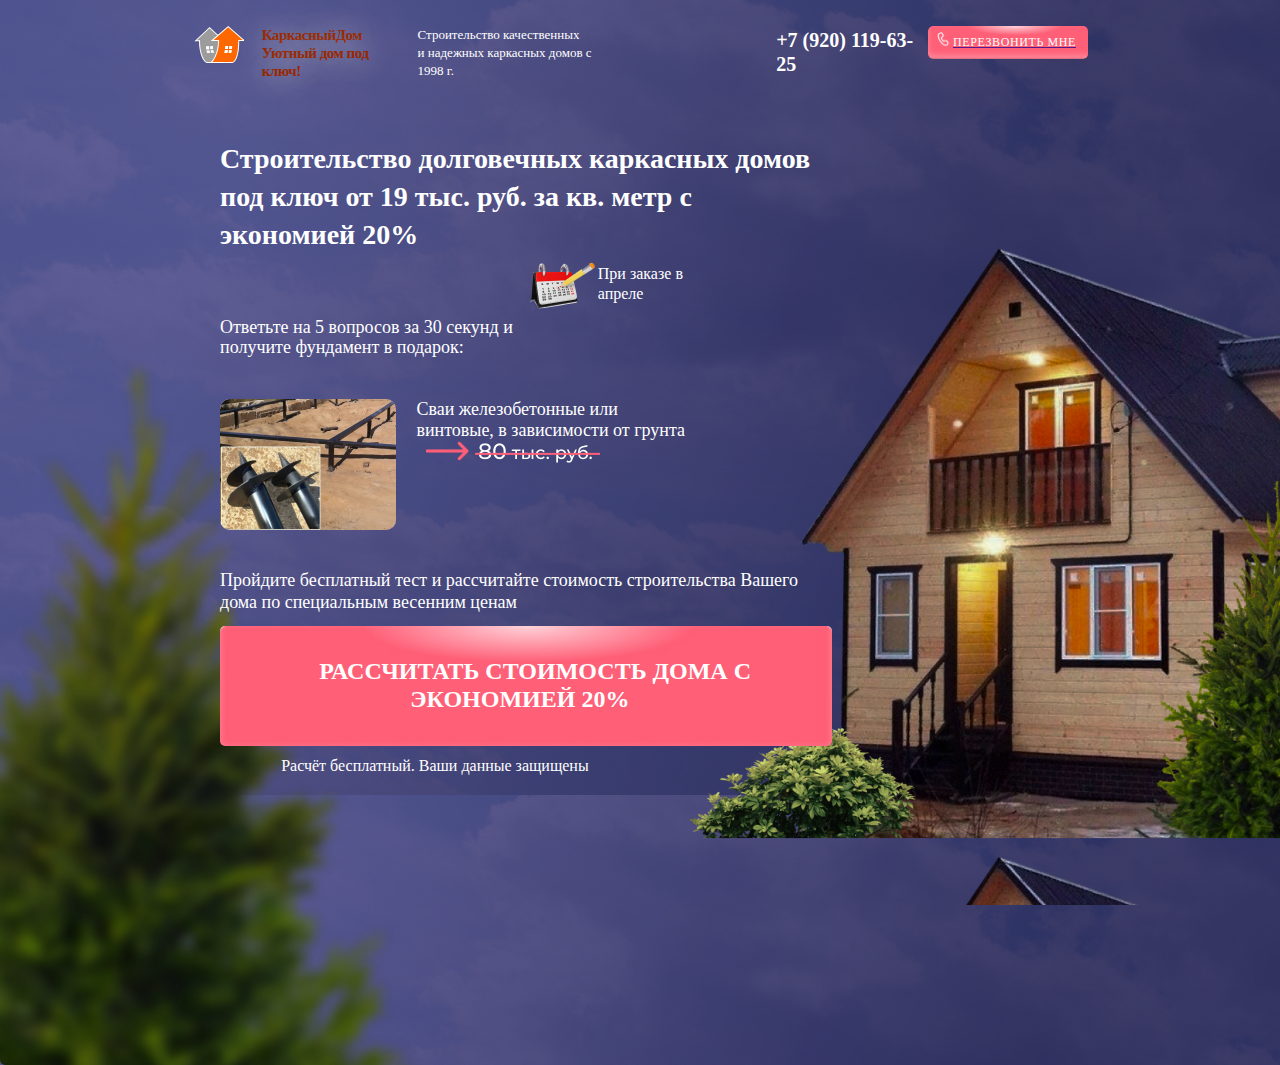
<file: index.html>
<!DOCTYPE html>
<html lang="en">
<head>
    <meta charset="UTF-8">
    <meta http-equiv="X-UA-Compatible" content="IE=edge">
    <meta name="viewport" content="width=device-width, initial-scale=1.0">
    <link rel="stylesheet" href="css/normalize.css">
    <link href="css/style.css" rel="stylesheet" />
    <title>Каркасные дома</title>
    <link rel="icon" type="image/x-icon" href="img/Логотип (1).svg">
    <meta name="viewport" content="width=device-width">
</head>
<header>
    <div class="logo"></div>
    <div class="name">КаркасныйДом <br> Уютный дом под ключ!</div>
    <div class="tagline">Строительство качественных <br> и надежных каркасных домов с 1998 г.</div>
    <div class="phone">+7 (920) 119-63-25</div>
    <a class="button1" href="" id="modal">
        <div class="button1_icon"></div>
        <div class="button1_text">перезвонить мне</div>
    </a>
</header>
<body>

    <button class="screen hide" id="bcscr"></button>
    <div class="container">
        <div class="subcontainer">
            <h1 class="main">Строительство долговечных каркасных домов под ключ от 19 тыс. руб. за кв. метр с экономией 20%</h1>
            <div class="pic1"></div>
            <div class="pic1_text">При заказе в апреле</div>
            <div class="quiz_text">Ответьте на 5 вопросов за 30 секунд и получите  фундамент в подарок:</div>
            <div class="pic_vector"></div>
            <div class="pic2"></div>
            <div class="pic2_text">Сваи железобетонные или винтовые, в зависимости от грунта</div>
            <div class="pointer"></div>
            <div class="special_price"></div>
            <div class="quiz_text2">Пройдите бесплатный тест и рассчитайте стоимость строительства Вашего дома по специальным весенним ценам</div>
            <button class="button2" id="btn2">
                <span class="button2_text">рассчитать стоимость дома с экономией 20%</span> 
            </button>
            <div class="underbutton">Расчёт бесплатный. Ваши данные защищены</div>
        </div>
        <div class="home"></div>
        <div class="tree3"></div>
        <div class="bush"></div>
        <div class="pictures">

        </div>
        

    </div>
    <div class="question hide" id="question-1">
        <div class="q_number"></div>
        <div class="q_quest">1. Какой Вам нужен дом?</div>
        <div class="q_status"></div>
        <div class="q_name">Алексей</div>
        <div class="q_subname">главный менеджер</div>
        <div class="q_text">Здравствуйте, меня зовут Алексей, и я помогу Вам подобрать дом.</div>
        <div class="q_home"></div>
        <div class="q_quest"></div>
        <div class="q_variants">
            <button class="q_var pressed" id="q1v1">
                <div class="q1-1_img"></div>
                <div class="q1_text">Для постоянного проживания весь год</div>
            </button>
            <button class="q_var pressed" id="q1v2">
                <div class="q1-2_img"></div>
                <div class="q1_text">Дачный/загородный дом на весну-осень</div>
            </button>
            <button class="q_var pressed" id="q1v3">
                <div class="q1-3_img"></div>
                <div class="q1_text">Гостевой дом</div>
            </button>
            <button class="q_var pressed" id="q1v4">
                <div class="q1-4_img"></div>
                <div class="q1_text">Пока не определились</div>
            </button>
        </div>
        <button class="q_back" id="back_to0"></button>
        <button class="q_next" id="next_to2"></button>
    </div>  
    
    <div class="question hide" id="question-2">
        <div class="q2_number"></div>
        <div class="q_quest">2. Как скоро Вам нужен дом?</div>
        <div class="q_status"></div>
        <div class="q_name">Алексей</div>
        <div class="q_subname">главный менеджер</div>
        <div class="q_text">Здравствуйте, меня зовут Алексей, и я помогу Вам подобрать дом.</div>
        <div class="q_home"></div>
        <div class="q_quest"></div>
        <div class="q_variants">
            <button class="q2_var" id="q2v1">
                <div class="q2_var_text">В течении недели (дополнительная скидка 10%)</div>
            </button>
            <button class="q2_var" id="q2v2">
                <div class="q2_var_text">В ближайший месяц</div>
            </button>
            <button class="q2_var" id="q2v3">
                <div class="q2_var_text">В течении 3 месяцев</div>
            </button>
            <button class="q2_var" id="q2v4">
                <div class="q2_var_text">Не планирую, нужен только расчёт</div>
            </button>
        </div>
        <button class="q_back" id="back_to1"></button>
        <button class="q_next" id="next_to3"></button>
<!--         <label class="user_phone">
            <input type="text" class="input-phone" id="input-phone" placeholder="ваш номер телефона"/>
        </label> -->
    </div>  

    <div class="question hide" id="question-3">
        <div class="q3_number"></div>
        <div class="q_quest">3. Какое количество этажей необходимо?</div>
        <div class="q_status"></div>
        <div class="q_name">Алексей</div>
        <div class="q_subname">главный менеджер</div>
        <div class="q_text">Здравствуйте, меня зовут Алексей, и я помогу Вам подобрать дом.</div>
        <div class="q_home"></div>
        <div class="q_quest"></div>
        <div class="q_variants">
            <button class="q_var pressed" id="q3v1">
                <div class="q3-1_img"></div>
                <div class="q1_text">1 этаж</div>
            </button>
            <button class="q_var pressed" id="q3v2">
                <div class="q3-2_img"></div>
                <div class="q1_text">2 этажа</div>
            </button>
            <button class="q_var pressed" id="q3v3">
                <div class="q3-3_img"></div>
                <div class="q1_text">1 этаж + мансарда</div>
            </button>
            <button class="q_var pressed" id="q3v4">
                <div class="q3-4_img"></div>
                <div class="q1_text">Не определились</div>
            </button>
        </div>
        <button class="q_back" id="back_to2"></button>
        <button class="q_next" id="next_to4"></button>
<!--         <label class="user_phone">
            <input type="text" class="input-phone" id="input-phone" placeholder="ваш номер телефона"/>
        </label> -->
    </div>  

    <div class="question hide" id="question-4">
        <div class="q4_number"></div>
        <div class="q_quest">4. Какой бюджет Вы примерно рассчитываете?</div>
        <div class="q_status"></div>
        <div class="q_name">Алексей</div>
        <div class="q_subname">главный менеджер</div>
        <div class="q_text">Здравствуйте, меня зовут Алексей, и я помогу Вам подобрать дом.</div>
        <div class="q_home"></div>
        <div class="q_quest"></div>
        <div class="q_variants">
            <button class="q2_var" id="q4v1">
                <div class="q2_var_text">До 600 тыс. руб.</div>
            </button>
            <button class="q2_var" id="q4v2">
                <div class="q2_var_text">До 1,5 млн руб.</div>
            </button>
            <button class="q2_var" id="q4v3">
                <div class="q2_var_text">Более 2 млн руб.</div>
            </button>
            <button class="q2_var" id="q4v4">
                <div class="q2_var_text">Пока не определились</div>
            </button>
        </div>
        <button class="q_back" id="back_to3"></button>
        <button class="q_next" id="next_to5"></button>
<!--         <label class="user_phone">
            <input type="text" class="input-phone" id="input-phone" placeholder="ваш номер телефона"/>
        </label> -->
    </div>  

    <div class="question hide" id="question-5">
        <div class="q5_number"></div>
        <div class="q_quest">5. Какую общую площадь дома рассматриваете?</div>
        <div class="q_status"></div>
        <div class="q_name">Алексей</div>
        <div class="q_subname">главный менеджер</div>
        <div class="q_text">Здравствуйте, меня зовут Алексей, и я помогу Вам подобрать дом.</div>
        <div class="q_home"></div>
        <div class="q_quest"></div>
        <div class="q_variants">
            <button class="q2_var" id="q5v1">
                <div class="q2_var_text">До 50 м2</div>
            </button>
            <button class="q2_var" id="q5v2">
                <div class="q2_var_text">До 250 м2</div>
            </button>
            <button class="q2_var" id="q5v3">
                <div class="q2_var_text">До 350 м2</div>
            </button>
            <button class="q2_var" id="q5v4">
                <div class="q2_var_text">Более 350 м2</div>
            </button>
        </div>
        <button class="q_back" id="back_to4"></button>
        <button class="q_next" id="next_to_numb"></button>
<!--         <label class="user_phone">
            <input type="text" class="input-phone" id="input-phone" placeholder="ваш номер телефона"/>
        </label> -->
    </div>  

    <div class="question hide" id="number_card">
        <div class="thank_u">Спасибо за ответы! <br>Мы свяжемся с Вами сразу после обработки заказа</div>
        <div class="thank_q">Куда Вам будет удобнее отправить?</div>
        <div class="thank_var">
            <button class="thank_v1" id="thank_v1"></button>
            <button class="thank_v2" id="thank_v2"></button>
            <button class="thank_v3" id="thank_v3"></button>
            <button class="thank_v4" id="thank_v4"></button>
        </div>
        <div class="thank_under">
            <div class="thank_img">
                <div class="thank_img_text">
                    <div class="thank_img_text1">сваи железобетонные или винтовые, в зависимости от грунта</div>
                </div>
            </div>
            <div class="thank_cont_container">
                <div class="thank_cont_js" id="thank_js">

                </div>
                <div class="present_img"></div>
                <div class="present_text">Получите расчёт стоимости дома с экономией 20% + фундамент в подарок</div>
            </div>

        </div>

    </div>  

    <div class="question hide" id="video_card">
        <div class="thank_u">Спасибо за Вашу заявку!</div>
        <div class="thank_q">Наш специалист приступил к расчёту стоимости строительства.<br> Если у него возникнут вопросы, он Вам перезвонит. 
        <br> Как только расчёт будет готов, мы отправим его Вам удобным способом.</div>
        </div>

    </div>  








</body>





 <script src="js/script.js"></script>
</html>
</file>
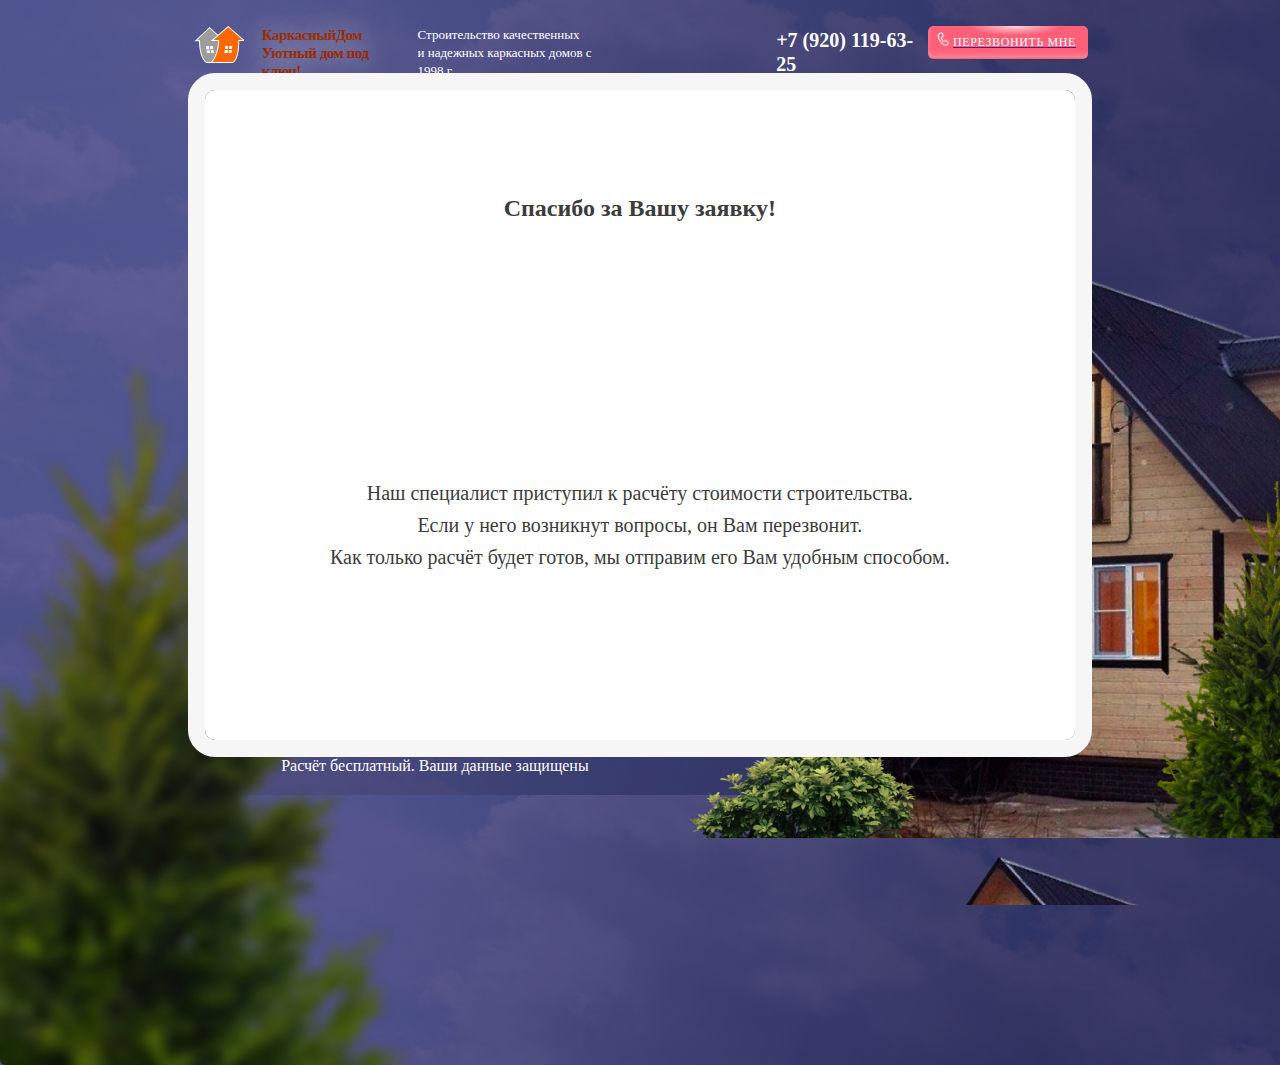
<file: thank_you.html>
<!DOCTYPE html>
<html lang="en">
<head>
    <meta charset="UTF-8">
    <meta http-equiv="X-UA-Compatible" content="IE=edge">
    <meta name="viewport" content="width=device-width, initial-scale=1.0">
    <link rel="stylesheet" href="css/normalize.css">
    <link href="css/style.css" rel="stylesheet" />
    <title>Каркасные дома</title>
    <link rel="icon" type="image/x-icon" href="img/Логотип (1).svg">
    <meta name="viewport" content="width=device-width">
</head>
<header>
    <div class="logo"></div>
    <div class="name">КаркасныйДом <br> Уютный дом под ключ!</div>
    <div class="tagline">Строительство качественных <br> и надежных каркасных домов с 1998 г.</div>
    <div class="phone">+7 (920) 119-63-25</div>
    <a class="button1" href="" id="modal">
        <div class="button1_icon"></div>
        <div class="button1_text">перезвонить мне</div>
    </a>
</header>
<body>

    <button class="screen hide" id="bcscr"></button>
    <div class="container">
        <div class="subcontainer">
            <h1 class="main">Строительство долговечных каркасных домов под ключ от 19 тыс. руб. за кв. метр с экономией 20%</h1>
            <div class="pic1"></div>
            <div class="pic1_text">При заказе в апреле</div>
            <div class="quiz_text">Ответьте на 5 вопросов за 30 секунд и получите  фундамент в подарок:</div>
            <div class="pic_vector"></div>
            <div class="pic2"></div>
            <div class="pic2_text">Сваи железобетонные или винтовые, в зависимости от грунта</div>
            <div class="pointer"></div>
            <div class="special_price"></div>
            <div class="quiz_text2">Пройдите бесплатный тест и рассчитайте стоимость строительства Вашего дома по специальным весенним ценам</div>
            <button class="button2" id="btn2">
                <span class="button2_text">рассчитать стоимость дома с экономией 20%</span> 
            </button>
            <div class="underbutton">Расчёт бесплатный. Ваши данные защищены</div>
        </div>
        <div class="home"></div>
        <div class="tree3"></div>
        <div class="bush"></div>
        <div class="pictures">

        </div>
        

    </div>
    <div class="question hide" id="question-1">
        <div class="q_number"></div>
        <div class="q_quest">1. Какой Вам нужен дом?</div>
        <div class="q_status"></div>
        <div class="q_name">Алексей</div>
        <div class="q_subname">главный менеджер</div>
        <div class="q_text">Здравствуйте, меня зовут Алексей, и я помогу Вам подобрать дом.</div>
        <div class="q_home"></div>
        <div class="q_quest"></div>
        <div class="q_variants">
            <button class="q_var" id="q1v1">
                <div class="q1-1_img"></div>
                <div class="q1_text">Для постоянного проживания весь год</div>
            </button>
            <button class="q_var" id="q1v2">
                <div class="q1-2_img"></div>
                <div class="q1_text">Дачный/загородный дом на весну-осень</div>
            </button>
            <button class="q_var" id="q1v3">
                <div class="q1-3_img"></div>
                <div class="q1_text">Гостевой дом</div>
            </button>
            <button class="q_var" id="q1v4">
                <div class="q1-4_img"></div>
                <div class="q1_text">Пока не определились</div>
            </button>
        </div>
        <button class="q_back" id="back_to0"></button>
        <button class="q_next" id="next_to2"></button>
    </div>  
    
    <div class="question hide" id="question-2">
        <div class="q2_number"></div>
        <div class="q_quest">2. Как скоро Вам нужен дом?</div>
        <div class="q_status"></div>
        <div class="q_name">Алексей</div>
        <div class="q_subname">главный менеджер</div>
        <div class="q_text">Здравствуйте, меня зовут Алексей, и я помогу Вам подобрать дом.</div>
        <div class="q_home"></div>
        <div class="q_quest"></div>
        <div class="q_variants">
            <button class="q2_var" id="q2v1">
                <div class="q2_var_text">В течении недели (дополнительная скидка 10%)</div>
            </button>
            <button class="q2_var" id="q2v2">
                <div class="q2_var_text">В ближайший месяц</div>
            </button>
            <button class="q2_var" id="q2v3">
                <div class="q2_var_text">В течении 3 месяцев</div>
            </button>
            <button class="q2_var" id="q2v4">
                <div class="q2_var_text">Не планирую, нужен только расчёт</div>
            </button>
        </div>
        <button class="q_back" id="back_to1"></button>
        <button class="q_next" id="next_to3"></button>
<!--         <label class="user_phone">
            <input type="text" class="input-phone" id="input-phone" placeholder="ваш номер телефона"/>
        </label> -->
    </div>  

    <div class="question hide" id="question-3">
        <div class="q3_number"></div>
        <div class="q_quest">3. Какое количество этажей необходимо?</div>
        <div class="q_status"></div>
        <div class="q_name">Алексей</div>
        <div class="q_subname">главный менеджер</div>
        <div class="q_text">Здравствуйте, меня зовут Алексей, и я помогу Вам подобрать дом.</div>
        <div class="q_home"></div>
        <div class="q_quest"></div>
        <div class="q_variants">
            <button class="q_var" id="q3v1">
                <div class="q3-1_img"></div>
                <div class="q1_text">1 этаж</div>
            </button>
            <button class="q_var" id="q3v2">
                <div class="q3-2_img"></div>
                <div class="q1_text">2 этажа</div>
            </button>
            <button class="q_var" id="q3v3">
                <div class="q3-3_img"></div>
                <div class="q1_text">1 этаж + мансарда</div>
            </button>
            <button class="q_var" id="q3v4">
                <div class="q3-4_img"></div>
                <div class="q1_text">Не определились</div>
            </button>
        </div>
        <button class="q_back" id="back_to2"></button>
        <button class="q_next" id="next_to4"></button>
<!--         <label class="user_phone">
            <input type="text" class="input-phone" id="input-phone" placeholder="ваш номер телефона"/>
        </label> -->
    </div>  

    <div class="question hide" id="question-4">
        <div class="q4_number"></div>
        <div class="q_quest">4. Какой бюджет Вы примерно рассчитываете?</div>
        <div class="q_status"></div>
        <div class="q_name">Алексей</div>
        <div class="q_subname">главный менеджер</div>
        <div class="q_text">Здравствуйте, меня зовут Алексей, и я помогу Вам подобрать дом.</div>
        <div class="q_home"></div>
        <div class="q_quest"></div>
        <div class="q_variants">
            <button class="q2_var" id="q4v1">
                <div class="q2_var_text">До 600 тыс. руб.</div>
            </button>
            <button class="q2_var" id="q4v2">
                <div class="q2_var_text">До 1,5 млн руб.</div>
            </button>
            <button class="q2_var" id="q4v3">
                <div class="q2_var_text">Более 2 млн руб.</div>
            </button>
            <button class="q2_var" id="q4v4">
                <div class="q2_var_text">Пока не определились</div>
            </button>
        </div>
        <button class="q_back" id="back_to3"></button>
        <button class="q_next" id="next_to5"></button>
<!--         <label class="user_phone">
            <input type="text" class="input-phone" id="input-phone" placeholder="ваш номер телефона"/>
        </label> -->
    </div>  

    <div class="question hide" id="question-5">
        <div class="q5_number"></div>
        <div class="q_quest">5. Какую общую площадь дома рассматриваете?</div>
        <div class="q_status"></div>
        <div class="q_name">Алексей</div>
        <div class="q_subname">главный менеджер</div>
        <div class="q_text">Здравствуйте, меня зовут Алексей, и я помогу Вам подобрать дом.</div>
        <div class="q_home"></div>
        <div class="q_quest"></div>
        <div class="q_variants">
            <button class="q2_var" id="q5v1">
                <div class="q2_var_text">До 50 м2</div>
            </button>
            <button class="q2_var" id="q5v2">
                <div class="q2_var_text">До 250 м2</div>
            </button>
            <button class="q2_var" id="q5v3">
                <div class="q2_var_text">До 350 м2</div>
            </button>
            <button class="q2_var" id="q5v4">
                <div class="q2_var_text">Более 350 м2</div>
            </button>
        </div>
        <button class="q_back" id="back_to4"></button>
        <button class="q_next" id="next_to_numb"></button>
<!--         <label class="user_phone">
            <input type="text" class="input-phone" id="input-phone" placeholder="ваш номер телефона"/>
        </label> -->
    </div>  

    <div class="question hide" id="number_card">
        <div class="thank_u">Спасибо за ответы! <br>Мы свяжемся с Вами сразу после обработки заказа</div>
        <div class="thank_q">Куда Вам будет удобнее отправить?</div>
        <div class="thank_var">
            <button class="thank_v1" id="thank_v1"></button>
            <button class="thank_v2" id="thank_v2"></button>
            <button class="thank_v3" id="thank_v3"></button>
            <button class="thank_v4" id="thank_v4"></button>
        </div>
        <div class="thank_under">
            <div class="thank_img">
                <div class="thank_img_text">
                    <div class="thank_img_text1">сваи железобетонные или винтовые, в зависимости от грунта</div>
                </div>
            </div>
            <div class="thank_cont_container">
                <div class="thank_cont_js" id="thank_js">

                </div>
                <div class="present_img"></div>
                <div class="present_text">Получите расчёт стоимости дома с экономией 20% + фундамент в подарок</div>
            </div>

        </div>

    </div>  

    <div class="question " id="video_card">
        <div class="thank_u">Спасибо за Вашу заявку!</div>
        <div class="thank_q">Наш специалист приступил к расчёту стоимости строительства.<br> Если у него возникнут вопросы, он Вам перезвонит. 
        <br> Как только расчёт будет готов, мы отправим его Вам удобным способом.</div>
        </div>

    </div>  








</body>





 <script src="js/script.js"></script>
</html>
</file>
<file: css/style.css>
html {
    width: 100%;
    max-width: 100%;
    overflow-x: hidden;

}


header {
    display: flex;
    justify-content: space-around;
    margin: 2% 15% 0 15% ;
}

body {
    background-image: url("../img/Небо.jpg");
    background-size: cover;

}

button {
    padding: 0;
    border: none;
    background: none;
    cursor: pointer;
}

.pressed {
    opacity: 0.5;
}

.screen {
    cursor: auto;
    position: absolute;
    top: 0;
    left: 0;
    width: 140%;
    height: 160%;
    background-color: #FFFFFF;
    opacity: .8;
}

.logo {
    margin: 0 1% 0 0;
    width: 56px;
    height: 37px;
    background-image: url("../img/Логотип\ \(1\).svg");
    background-size: cover;
}

.name {
    margin: 0 2% 0 1%;
    font-family: 'Montserrat';
    font-style: normal;
    font-weight: 800;
    font-size: 15px;
    line-height: 120%;
    letter-spacing: -0.03em;
    color: #992800;

    text-shadow: 0px 2px 30px #FFFFFF;
}

.tagline {
    margin: 0 18% 0 0;
    font-family: 'Montserrat';
    font-style: normal;
    font-weight: 400;
    font-size: 13px;
    line-height: 140%;
/* or 18px */
    color: #FFFFFF;
}

.phone {
    margin: 2px 7px 0 0;
    font-family: Montserrat;
    font-size: 20px;
    font-weight: 700;
    line-height: 24px;
    letter-spacing: 0em;
    text-align: left;
    color: #FFFFFF;
}

.button1 {
    display: flex;
    overflow: hidden;
    height: 33px;
    width: 173px;
    left: 1367px;
    top: 49px;
    border-radius: 5px;
    background-image: url("../img/Кнопка\ Перезвонить.png");
}

.button1_icon {
    margin: 5px 0 0 5px ;
    width: 19.8px;
    height: 16.67px;
    background-image: url("../img/Mask\ group.png");
}

.button1_text {
    margin: 10px 0 0 0;
    font-family: Montserrat;
    font-size: 12px;
    font-weight: 500;
    line-height: 12px;
    letter-spacing: 0.05em;
    text-align: center;


    font-family: 'Montserrat';
    font-style: normal;
    font-weight: 500;
    font-size: 12px;
    line-height: 12px;
    text-decoration: none;

    text-align: center;
    letter-spacing: 0.05em;
    text-transform: uppercase;

    color: #FFFFFF;
}





.container {
    max-width: 1920px;
    margin: auto;
}


.subcontainer {
    margin: 9% 0 0 20%;
    display: flex;
    flex-wrap: wrap
}

.main {
    margin: 0px 57% 0px 0px;
/*     width: 842px; */
    font-family: Poppins;
    font-size: 38px;
    font-weight: 600;
    line-height: 57px;
    letter-spacing: 0em;
    text-align: left;

    color: #FFFFFF;
}

.pic1 {
    margin: 0 0 0 29%;
    width: 82px;
    height: 64px;
    background-image: url("../img/Календарь\ иконка.png");
}

.pic1_text {
    margin: 1% 0 0 0;
    width: 95px;
    height: 37px;
    font-family: 'Montserrat';
    font-style: normal;
    font-weight: 300;
    font-size: 16px;
    line-height: 20px;
/* or 125% */

    color: #FFFFFF;
}

.quiz_text {
    margin: 0 70% 4% 0;
    font-family: 'Montserrat';
    font-style: normal;
    font-weight: 500;
    font-size: 20px;
    line-height: 130%;
/* or 26px */

    color: #FFFFFF;
}

/* .pic_vector {

} */

.pic2 {
    margin: 0 2% 0 0;
    border-radius: 10px;
    width: 176px;
    height: 131px;
    background-image: url("../img/Сваи\ фото.jpg");
    background-size: cover;
}

.pic2_text {
    margin: 4% 2% 0 0;
    width: 279px;
    height: 65px;
    font-family: 'Montserrat';
    font-style: normal;
    font-weight: 400;
    font-size: 18px;
    line-height: 120%;

    color: #FFFFFF;
}

.pointer {
    margin: 4% 2% 0 0;
    width: 46px;
    height: 45px;
    background-image: url("../img/Стрелка.svg");
    background-size: cover;
}

.special_price {
    margin: 4.6% 32% 0 0;
    width: 125px;
    height: 27px;
    background-image: url("../img/Цена.png");

}

.quiz_text2 {
    margin: 4% 40% 0 0;
/*     width: 611px; */
    height: 45px;
    font-family: 'Montserrat';
    font-style: normal;
    font-weight: 400;
    font-size: 18px;
    line-height: 120%;

    color: #FFFFFF;
}

.button2 {
    cursor: pointer;
    margin: 1% 40% 0 0;
/*     width: 500px; */
    height: 120px;
    border-radius: 5px;
    background-image: url("../img/Кнопка\ Рассчитать\ стоимость.jpg");
    background-size: cover;
    
}

.button2_text {
    padding: 3% 2% 2% 3%;
    font-family: 'Montserrat';
    font-style: normal;
/*     width: 446px;
    height: 56px; */
    font-weight: 600;
    font-size: 24px;
    line-height: 28px;
    text-decoration: none;
    text-align: center;
    text-transform: uppercase;

    color: #FFFFFF;
}

.underbutton {
    margin: 1% 40% 2% 6%;
    font-family: 'Montserrat';
    font-style: normal;
    font-weight: 400;
    font-size: 16px;
    line-height: 120%;
    text-align: center;

    color: #FFFFFF;
}

/* .pictures {
    height: 100%;
    width: 100%;

} */


.home {
    z-index:-1;
    white-space: nowrap;
    overflow: hidden;
    position: absolute;
    left: 53.5%;
    top: 24.1%;
    margin: 1% 40% 0 0;
    border-radius: 5px;
    width: 60%;
    height: 75%;
    background-image: url("../img/Дом\ с\ деревьями.png");
    background-size: 100%, 100%;
}

.tree1 {
    white-space: nowrap;
    overflow: hidden;
    position: absolute;
    left: 82.7%;
    top: 52.5%;
    margin: 1% 40% 0 0;
    border-radius: 5px;
    width: 330px;
    height: 527px;
    background-image: url("../img/Ель\ 2.png");
    background-size: cover;
}

.tree2 {
    z-index:-1;
    white-space: nowrap;
    overflow: hidden;
    position: absolute;
    left: 85%;
    top: 49.3%;
    margin: 1% 40% 0 0;
    border-radius: 5px;
    width: 353px;
    height: 564px;
    background-image: url("../img/Ель\ 3.png");
    background-size: cover;
}

.tree3 {
    z-index:-1;
    white-space: nowrap;
    overflow: hidden;
    position: absolute;
    left: 0%;
    top: 38.3%;
    margin: 1% 40% 0 0;
    border-radius: 5px;
    width: 443px;
    height: 708px;
    background-image: url("../img/Ель\ 4.png");
    background-size: cover;
}

.question {
    display: flex;
    flex-wrap: wrap;
    outline: 17px solid #F6F6F6;
    position: absolute;
    width: 1069px;
    height: 837px;
    left: 20%;
    top: 12%;

    background: #FFFFFF;
    border-radius: 10px;
}

/* ========================================================================================= */

.q_number {
    position: absolute;
    margin: 10% 0 0 40%;
    width: 388.39px;
    height: 26.63px;
    background-image: url("../img/Вопрос\ 1\ из\ 5.svg");
    background-size: cover;
}

.q_quest {
    position: absolute;
    margin: 183px 0 0 564px;
    width: 351.77px;
    height: 35.51px;
/*     left: 990px;
    top: 304.77px; */
    
    font-family: 'Montserrat';
    font-style: normal;
    font-weight: 500;
    font-size: 24px;
    line-height: 32px;
    /* or 133% */
    
    text-align: center;
    
    color: #3C3C3C;
}

.q_status {
    position: absolute;
    margin: 162px 0 0 168px;
    width: 109px;
    height: 28px;
    background-image: url("../img/Онлайн.svg");
    background-size: cover;
}

.q_name {
    position: absolute;
    margin: 21% 0 0 16%;
    font-family: 'Montserrat';
    font-style: normal;
    font-weight: 700;
    font-size: 26px;
    line-height: 26px;
    /* identical to box height, or 100% */
    
    text-align: center;
    color: #3C3C3C;
}

.q_subname {
    position: absolute;
    margin: 23.5% 0 0 16%;
    font-family: 'Montserrat';
    font-style: normal;
    font-weight: 500;
    font-size: 14px;
    line-height: 18px;
    /* identical to box height, or 129% */
    
    text-align: center;
    
    color: #3C3C3C;
}

.q_text {
    position: absolute;
    margin: 26% 0 0 7%;
    width: 305px;
    height: 40px;
    font-family: 'Montserrat';
    font-style: normal;
    font-weight: 500;
    font-size: 16px;
    line-height: 20px;
    /* or 125% */
    
    text-align: center;
    
    color: #3C3C3C;
}

.q_home {
    position: absolute;
    margin: 30% 0 0 0;
    width: 459px;
    height: 344px;
    background-image: url("../img/Конструкция\ дома.png");
    background-size: cover;
}

.q_variants {
    display: flex;
    flex-wrap: wrap;
    justify-content: space-evenly;
    position: absolute;
    margin: 24% 0 0 46%;
/*     background-color: #992800; */
    width: 460px;
    height: 390px;
}

.q_var {
    cursor: pointer;
    width: 210px;
    height: 188px; 
    background: url("../img/Rectangle\ 121.png");
    background-size: cover;
    box-sizing: border-box;
    filter: drop-shadow(0px 4px 4px rgba(0, 0, 0, 0.25));
    border-radius: 10px;
}

.q1_text {
    font-family: 'Montserrat';
    font-style: normal;
    font-weight: 400;
    font-size: 18px;
    line-height: 20px;
    /* or 111% */
    
    text-align: center;
    
    color: #7C7C7C;
    
}

.q1-1_img {
    width: 197.79px;
    height: 112.08px;
    background: url("../img/Для\ постоянного\ проживания\ 1.png");
    background-size: cover;
}

.q1-2_img {
    margin: -5% 0 -5% 10%;
    width: 162.21px;
    height: 129.89px;
    background: url("../img/Дачный\ 1.png");
    background-size: cover;
}

.q1-3_img {
    margin: -20% -10% 6% 0%;
    width: 197.79px;
    height: 120px;
    background: url("../img/Гостевой\ 1.png");
    background-size: cover;
}

.q1-4_img {
    margin: -10% 0 0 30%;
    width: 68px;
    height: 115px;
    background: url("../img/Пока.png");
    background-size: cover;
}

.q_back {
    position: absolute;
    margin: 62% 0 0 42%;
    width: 247.5px;
    height: 82.5px; 
/*     border-radius: 16%; */
    background: url("../img/Кнопка\ Назад.svg");
    background-size: cover;
}

.q_next {
    position: absolute;
    margin: 62% 0 0 71%;
    width: 266.3px;
    height: 82.5px; 
/*     border-radius: 20%; */
    background: url("../img/Кнопка\ Далее.png");
    background-size: cover;
}

/* ========================================================================================= */

.q_number {
    position: absolute;
    margin: 10% 0 0 50%;
    width: 390px;
    height: 26.63px;
    background-image: url("../img/Вопрос\ 1\ из\ 5.svg");
    background-size: cover;
}

.q2_number {
    position: absolute;
    margin: 10% 0 0 50%;
    width: 390px;
    height: 26.63px;
    background-image: url("../img/Вопрос\ 2\ из\ 5.svg");
    background-size: cover;
}

.q3_number {
    position: absolute;
    margin: 10% 0 0 50%;
    width: 390px;
    height: 26.63px;
    background-image: url("../img/Вопрос\ 3\ из\ 5.svg");
    background-size: cover;
}

.q4_number {
    position: absolute;
    margin: 10% 0 0 50%;
    width: 390px;
    height: 26.63px;
    background-image: url("../img/Вопрос\ 4\ из\ 5.svg");
    background-size: cover;
}

.q5_number {
    position: absolute;
    margin: 10% 0 0 50%;
    width: 390px;
    height: 26.63px;
    background-image: url("../img/Вопрос\ 5\ из\ 5.svg");
    background-size: cover;
}

.q2_var {
    margin: 0 0 0 5%;
    cursor: pointer;
    width: 464px;
    height: 53px;
    background: url("../img/Rectangle\ 42.svg");
    background-size: cover;
    box-sizing: border-box;
    filter: drop-shadow(0px 4px 4px rgba(0, 0, 0, 0.25));
    border-radius: 10px;
}

.q2_var_text {
    margin: 1% 0 0 0 ;
    font-family: 'Montserrat';
    font-style: normal;
    font-weight: 400;
    font-size: 18px;
    line-height: 20px;
    /* or 111% */
    
    text-align: center;
    
    color: #7C7C7C;
        
}

.q3-1_img {
    margin: -20px 0 -20px 0;
    width: 215px;
    height: 165px;
    background: url("../img/1\ этаж.png");
    background-size: cover;
}

.q3-2_img {
    margin: -20px 0 -20px 0;
    width: 215px;
    height: 165px;
    background: url("../img/2\ этажа.png");
    background-size: cover;
}

.q3-3_img {
    margin: -35px 0 -20px 0;
    width: 215px;
    height: 165px;
    background: url("../img/1\ этаж\ +\ мансарда.png");
    background-size: cover;
}

.q3-4_img {
    margin: -10% 0 0 30%;
    width: 68px;
    height: 115px;
    background: url("../img/Пока.png");
    background-size: cover;
}

.thank_u {
    margin: 12% 0 0 0;
    width: 100%;
    height: 6%;
    font-family: 'Montserrat';
    font-style: normal;
    font-weight: 700;
    font-size: 24px;
    line-height: 28px;
    /* or 117% */
    text-align: center;
    
    color: #3C3C3C;    
}

.thank_q {
    margin: 0 0 0 0;
    width: 100%;
    height: 3%;
    font-family: 'Montserrat';
    font-style: normal;
    font-weight: 500;
    font-size: 20px;
    line-height: 32px;
    /* or 160% */
    text-align: center;
    
    color: #3C3C3C;    
}

.thank_var {
    width: 100%;
}

.thank_v1 {
    border-radius: 10px;
    box-shadow: 0 0 0 1px rgb(184, 184, 184);
    margin: 0 3% 0 25%;
    width: 100px;
    height: 100px;
    background: url("../img/Вотсап.png");
/*     background-size: cover;    */ 
}

.thank_v2 {
    border-radius: 10px;
    box-shadow: 0 0 0 1px rgb(184, 184, 184);
    margin: 0 3% 0 0;
    width: 100px;
    height: 100px;
    background: url("../img/Вайбер.png");
/*     background-size: cover;    */ 
}

.thank_v3 {
    border-radius: 10px;
    box-shadow: 0 0 0 1px rgb(184, 184, 184);
    margin: 0 3% 0 0;
    width: 100px;
    height: 100px;
    background: url("../img/Телеграм.png");
/*     background-size: cover;    */ 
}

.thank_v4 {
    border-radius: 10px;
    box-shadow: 0 0 0 1px rgb(184, 184, 184);
    width: 100px;
    height: 100px;
    background: url("../img/Телефон.png");
/*     background-size: cover;    */ 
}

.thank_under {
    width: 100%;
    display: flex;
}

.thank_img {
    margin: 0 8% 0 15%;
    width: 310px;
    height: 302px;
    background: url("../img/Мокап-2\ 1.png");
}

.thank_img_text {
    margin: 0 0 0 15%;
    background: url("../img/yellow.svg");
    background-size: cover;
    width: 221px;
    height: 58px;
}

.thank_img_text {
    padding: 4% 0 0 0;
    text-align: center;
    font-family: 'Montserrat';
    font-style: normal;
    font-weight: 500;
    font-size: 13px;
    line-height: 16px;
    /* or 133% */
    
    color: #676767;    
}


.thank_cont_container {
    width: 335px;
    justify-content: right;
    align-items: right;
}


.input-phone {
    margin: 0 0 5% 0;
    border: none;
    background: url("../img/Rectangle\ 43.svg");
    background-size: cover;
    width: 335px;
    height: 62px;

    font-family: 'Montserrat';
    font-style: normal;
    font-weight: 400;
    font-size: 17px;
    line-height: 20px;
    text-align: center;
    /* identical to box height, or 118% */
    text-transform: uppercase;
    
    color: #818181;
}

.send_phone {
    margin: 0 0 7% 0;
    width: 335px;
    height: 73px; 
    background: url("../img/Red.svg");
    background-size: cover;    

    font-family: 'Montserrat';
    font-style: normal;
    font-weight: 500;
    font-size: 20px;
    line-height: 24px;
    text-align: center;
    text-transform: uppercase;
    
    color: #FFFFFF;    
}


/* 111111111111111111111111111111111111111111111111111111111111111111111111111111111111111111111111111111 */


@media (max-width: 1600px){

    html {
        width: 100%;
        max-width: 100%;
        overflow-x: hidden;
        overflow-y: hidden;
    }
    

    .container {
        max-width: 1200px;
        overflow:hidden;
        overflow-y:hidden;  
        overflow-x:hidden;
    }
    .subcontainer {
        margin: 5% 0 0 15%;
        display: flex;
        flex-wrap: wrap
    }
    .main {
        margin: 0px 40% 0px 0px;
        font-family: Poppins;
        font-size: 28px;
        font-weight: 600;
        line-height: 38px;
        letter-spacing: 0em;
        text-align: left;
    
        color: #FFFFFF;
    }

    .home {
        z-index:-1;
        white-space: nowrap;
        overflow: hidden;
        position: absolute;
        left: 53.5%;
        top: 24.1%;
        margin: 1% 40% 0 0;
        border-radius: 5px;
        width: 60%;
        height: 75%;
        background-image: url("../img/Дом\ с\ деревьями.png");
        background-size: 100%, 100%;
    }

    .quiz_text {
        margin: 0 70% 4% 0;
        font-family: 'Montserrat';
        font-style: normal;
        font-weight: 500;
        font-size: 18px;
        line-height: 110%;

        color: #FFFFFF;
    }

    .pic2_text {
        margin: 0 4% 0 0;
        width: 279px;
        height: 65px;
        font-family: 'Montserrat';
        font-style: normal;
        font-weight: 400;
        font-size: 18px;
        line-height: 120%;
    
        color: #FFFFFF;
    }

    .pointer {
        margin: -10% 50% 0 20%;
        width: 46px;
        height: 45px;
        background-image: url("../img/Стрелка.svg");
        background-size: cover;
    }
    
    .special_price {
        margin: -9% 50% 0 25%;
        width: 125px;
        height: 27px;
        background-image: url("../img/Цена.png");
    
    }

    .question {
        display: flex;
        flex-wrap: wrap;
        outline: 17px solid #F6F6F6;
        position: absolute;
        width: 870px;
        height: 650px;
        left: 16%;
        top: 10%;
    
        background: #FFFFFF;
        border-radius: 10px;
    }

    .q_number {
        position: absolute;
        margin: 7% 0 0 30%;
        width: 388.39px;
        height: 26.63px;
        background-image: url("../img/Вопрос\ 1\ из\ 5.svg");
        background-size: cover;
    }

    .q2_number {
        position: absolute;
        margin: 7% 0 0 30%;
        width: 388.39px;
        height: 26.63px;
        background-image: url("../img/Вопрос\ 2\ из\ 5.svg");
        background-size: cover;
    }
    
    .q3_number {
        position: absolute;
        margin: 7% 0 0 30%;
        width: 388.39px;
        height: 26.63px;
        background-image: url("../img/Вопрос\ 3\ из\ 5.svg");
        background-size: cover;
    }
    
    .q4_number {
        position: absolute;
        margin: 7% 0 0 30%;
        width: 388.39px;
        height: 26.63px;
        background-image: url("../img/Вопрос\ 4\ из\ 5.svg");
        background-size: cover;
    }
    
    .q5_number {
        position: absolute;
        margin: 7% 0 0 30%;
        width: 388.39px;
        height: 26.63px;
        background-image: url("../img/Вопрос\ 5\ из\ 5.svg");
        background-size: cover;
    }
    
    .q_quest {
        position: absolute;
        margin: 19% 0 0 50%;
        width: 351.77px;
        height: 35.51px;
        
        font-family: 'Montserrat';
        font-style: normal;
        font-weight: 500;
        font-size: 20px;
        line-height: 32px;
        
        text-align: center;
        
        color: #3C3C3C;
    }
    
    .q_status {
        position: absolute;
        margin: 17% 0 0 17%;
        width: 80px;
        height: 20.5px;
        background-image: url("../img/Онлайн.svg");
        background-size: cover;
        /* 3.89 */
    }
    
    .q_name {
        position: absolute;
        margin: 20% 0 0 17%;
        font-family: 'Montserrat';
        font-style: normal;
        font-weight: 700;
        font-size: 22px;
        line-height: 26px;
        
        text-align: center;
        color: #3C3C3C;
    }
    
    .q_subname {
        position: absolute;
        margin: 23.5% 0 0 16%;
        font-family: 'Montserrat';
        font-style: normal;
        font-weight: 500;
        font-size: 14px;
        line-height: 18px;
        /* identical to box height, or 129% */
        
        text-align: center;
        
        color: #3C3C3C;
    }
    
    .q_text {
        position: absolute;
        margin: 26% 0 0 7%;
        width: 305px;
        height: 40px;
        font-family: 'Montserrat';
        font-style: normal;
        font-weight: 500;
        font-size: 16px;
        line-height: 18px;
        /* or 125% */
        
        text-align: center;
        
        color: #3C3C3C;
    }
    
    .q_home {
        position: absolute;
        margin: 30% 0 0 0;
        width: 380px;
        height: 285.7px;
        background-image: url("../img/Конструкция\ дома.png");
        background-size: cover;
        /* 1.33 */
    }
    
    .q_variants {
        display: flex;
        flex-wrap: wrap;
        justify-content: space-evenly;
        position: absolute;
        margin: 24% 0 0 46%;
    /*     background-color: #992800; */
        width: 400px;
        height: 339px;
        /* 1.18 */
    }
    
    .q_var {
        cursor: pointer;
        width: 187px;
        height: 167px; 
        background: url("../img/Rectangle\ 121.png");
        background-size: cover;
        box-sizing: border-box;
        filter: drop-shadow(0px 4px 4px rgba(0, 0, 0, 0.25));
        border-radius: 10px;
        /* 1.12 */
    }
    
    .q1_text {
        margin: 0 2% 0 2%;
        font-family: 'Montserrat';
        font-style: normal;
        font-weight: 400;
        font-size: 17px;
        line-height: 19px;
        /* or 111% */
        
        text-align: center;
        
        color: #7C7C7C;
        
    }
    
    .q1-1_img {
        margin: 0 0 0 2%;
        width: 176px;
        height: 100px;
        background: url("../img/Для\ постоянного\ проживания\ 1.png");
        background-size: cover;
        /* 1.76 */
    }
    
    .q1-2_img {
        margin: 0 0 0 15%;
        width: 137.5px;
        height: 110px;
        background: url("../img/Дачный\ 1.png");
        background-size: cover;
        /* 1.25 */ 
    }
    
    .q1-3_img {
        margin: -20% -10% 6% 0%;
        width: 197.79px;
        height: 120px;
        background: url("../img/Гостевой\ 1.png");
        background-size: cover;
    }
    
    .q1-4_img {
        margin: -10% 0 0 30%;
        width: 68px;
        height: 115px;
        background: url("../img/Пока.png");
        background-size: cover;
    }

    .q3-1_img {
        margin: -3% 0 -3% 2%;
        width: 150px;
        height: 115px;
        background: url("../img/1\ этаж.png");
        background-size: cover;
        /* 1.3 */
    }
    
    .q3-2_img {
        margin: -20px 0 -20px 2%;
        width: 150px;
        height: 115px;
        background: url("../img/2\ этажа.png");
        background-size: cover;
        /* 1.3 */
    }
    
    .q3-3_img {
        margin: -35px 0 -20px 2%;
        width: 150px;
        height: 115px;
        background: url("../img/1\ этаж\ +\ мансарда.png");
        background-size: cover;
        /* 1.3 */
    }
    
    .q3-4_img {
        margin: -10% 0 0 30%;
        width: 68px;
        height: 115px;
        background: url("../img/Пока.png");
        background-size: cover;

    }
    
    .q_back {
        position: absolute;
        margin: 64% 0 0 45%;
        width: 180px;
        height: 56px; 
    /*     border-radius: 3,22 */
        background: url("../img/Кнопка\ Назад.svg");
        background-size: cover;
    }
    
    .q_next {
        position: absolute;
        margin: 64% 0 0 71%;
        width: 180px;
        height: 56px; 
    /*     border-radius: 3,22%; */
        background: url("../img/Кнопка\ Далее.png");
        background-size: cover;
    }

    .q2_var {
        margin: 5% 0 0 0;
        cursor: pointer;
        width: 411.5px;
        height: 53px;
        background: url("../img/Rectangle\ 42.svg");
        background-size: cover;
        box-sizing: border-box;
        filter: drop-shadow(0px 4px 4px rgba(0, 0, 0, 0.25));
        border-radius: 10px;
        /* 8.75 */
    }
    
    .q2_var_text {
        margin: 1% 0 0 0 ;
        font-family: 'Montserrat';
        font-style: normal;
        font-weight: 400;
        font-size: 18px;
        line-height: 20px;
        /* or 111% */
        
        text-align: center;
        
        color: #7C7C7C;
            
    }

}

/* 22222222222222222222222222222222222222222222222222222222222222222222222222222222222222222222222222 */

@media (max-width: 1250px){
    header {
        display: flex;
        margin: 2% 13% 0 13% ;
    }

    .container {
        max-width: 970px;
    }
    .subcontainer {
        margin: 5% 0 0 17%;
        display: flex;
        flex-wrap: wrap
    }
    .main {
        margin: 0px 40% 0px 0px;
        font-family: Poppins;
        font-size: 28px;
        font-weight: 600;
        line-height: 43px;
        letter-spacing: 0em;
        text-align: left;
    
        color: #FFFFFF;
    }

    .home {
        z-index:-1;
        white-space: nowrap;
        overflow: hidden;
        position: absolute;
        left: 53.5%;
        top: 24.1%;
        margin: 1% 40% 0 0;
        border-radius: 5px;
        width: 60%;
        height: 75%;
        background-image: url("../img/Дом\ с\ деревьями.png");
        background-size: 100%, 100%;
    }
    
    .name {
        margin: 0 2% 0 1%;
        font-family: 'Montserrat';
        font-style: normal;
        font-weight: 800;
        font-size: 15px;
        line-height: 120%;
        letter-spacing: -0.03em;
        color: #992800;
    
        text-shadow: 0px 2px 30px #FFFFFF;
    }
    
    .tagline {
        margin: 0 7% 0 0;
        font-family: 'Montserrat';
        font-style: normal;
        font-weight: 400;
        font-size: 11px;
        line-height: 140%;
    /* or 18px */
        color: #FFFFFF;
    }
    
    .phone {
        margin: 2px 7px 0 0;
        font-family: Montserrat;
        font-size: 20px;
        font-weight: 700;
        line-height: 24px;
        letter-spacing: 0em;
        text-align: left;
        color: #FFFFFF;
    }
    
    .button1 {
        display: flex;
        overflow: hidden;
        width: 15%;
        border-radius: 5px;
        background-image: url("../img/Кнопка\ Перезвонить.png");
    }
    .button1_text {
        margin: 10% 1% 0 1%;
        font-family: Montserrat;
        font-size: 10px;
        font-weight: 500;
        line-height: 10px;
        letter-spacing: 0.05em;
        text-align: center;
    
        text-align: center;
        letter-spacing: 0.05em;
        text-transform: uppercase;
    
        color: #FFFFFF;
    }

    .pointer {
        margin: -10% 30% 0 27%;
        width: 46px;
        height: 45px;
        background-image: url("../img/Стрелка.svg");
        background-size: cover;
    }
    
    .special_price {
        margin: -9% 30% 0 35%;
        width: 125px;
        height: 27px;
        background-image: url("../img/Цена.png");
    
    }

    .question {
        display: flex;
        flex-wrap: wrap;
        outline: 17px solid #F6F6F6;
        position: absolute;
        width: 750px;
        height: 580px;
        left: 16%;
        top: 10%;
    
        background: #FFFFFF;
        border-radius: 10px;
    }

    .q_number {
        position: absolute;
        margin: 7% 0 0 30%;
        width: 350px;
        height: 24px;
        background-image: url("../img/Вопрос\ 1\ из\ 5.svg");
        background-size: cover;
        /* 14.58 */
    }

    .q2_number {
        position: absolute;
        margin: 7% 0 0 30%;
        width: 350px;
        height: 24px;
        background-image: url("../img/Вопрос\ 2\ из\ 5.svg");
        background-size: cover;
    }
    
    .q3_number {
        position: absolute;
        margin: 7% 0 0 30%;
        width: 350px;
        height: 24px;
        background-image: url("../img/Вопрос\ 3\ из\ 5.svg");
        background-size: cover;
    }
    
    .q4_number {
        position: absolute;
        margin: 7% 0 0 30%;
        width: 350px;
        height: 24px;
        background-image: url("../img/Вопрос\ 4\ из\ 5.svg");
        background-size: cover;
    }
    
    .q5_number {
        position: absolute;
        margin: 7% 0 0 30%;
        width: 350px;
        height: 24px;
        background-image: url("../img/Вопрос\ 5\ из\ 5.svg");
        background-size: cover;
    }

    
    
    .q_quest {
        position: absolute;
        margin: 16% 0 0 50%;
        width: 351.77px;
        height: 35.51px;
        
        font-family: 'Montserrat';
        font-style: normal;
        font-weight: 500;
        font-size: 20px;
        line-height: 32px;
        
        text-align: center;
        
        color: #3C3C3C;
    }
    
    .q_status {
        position: absolute;
        margin: 17% 0 0 17%;
        width: 70px;
        height: 18px;
        background-image: url("../img/Онлайн.svg");
        background-size: cover;
        /* 3.89 */
    }
    
    .q_name {
        position: absolute;
        margin: 20% 0 0 16%;
        font-family: 'Montserrat';
        font-style: normal;
        font-weight: 700;
        font-size: 20px;
        line-height: 26px;
        
        text-align: center;
        color: #3C3C3C;
    }
    
    .q_subname {
        position: absolute;
        margin: 23.5% 0 0 16.5%;
        font-family: 'Montserrat';
        font-style: normal;
        font-weight: 500;
        font-size: 14px;
        line-height: 16px;
        /* identical to box height, or 129% */
        
        text-align: center;
        
        color: #3C3C3C;
    }
    
    .q_text {
        position: absolute;
        margin: 26% 0 0 5%;
        width: 250px;
        height: 40px;
        font-family: 'Montserrat';
        font-style: normal;
        font-weight: 500;
        font-size: 16px;
        line-height: 18px;
        /* or 125% */
        
        text-align: center;
        
        color: #3C3C3C;
    }
    
    .q_home {
        position: absolute;
        margin: 30% 0 0 0;
        width: 340px;
        height: 255.6px;
        background-image: url("../img/Конструкция\ дома.png");
        background-size: cover;
        /* 1.33 */
    }

    .q_variants {
        display: flex;
        flex-wrap: wrap;
        justify-content: space-evenly;
        position: absolute;
        margin: 24% 0 0 46%;
    /*     background-color: #992800; */
        width: 380px;
        height: 322px;
        /* 1.18 */
    }
    
    .q_var {
        cursor: pointer;
        width: 168px;
        height: 150px; 
        background: url("../img/Rectangle\ 121.png");
        background-size: cover;
        box-sizing: border-box;
        filter: drop-shadow(0px 4px 4px rgba(0, 0, 0, 0.25));
        border-radius: 10px;
        /* 1.12 */
    }
    
    .q1_text {
        margin: 0 2% 0 2%;
        font-family: 'Montserrat';
        font-style: normal;
        font-weight: 400;
        font-size: 17px;
        line-height: 19px;
        /* or 111% */
        
        text-align: center;
        
        color: #7C7C7C;
        
    }
    
    .q1-1_img {
        margin: 0 0 0 15%;
        width: 132px;
        height: 75px;
        background: url("../img/Для\ постоянного\ проживания\ 1.png");
        background-size: cover;
        /* 1.76 */
    }
    
    .q1-2_img {
        margin: 0 0 0 15%;
        width: 106.2px;
        height: 85px;
        background: url("../img/Дачный\ 1.png");
        background-size: cover;
        /* 1.25 */ 
    }
    
    .q1-3_img {
        margin: -20% -10% 6% 0%;
        width: 165px;
        height: 100px;
        background: url("../img/Гостевой\ 1.png");
        background-size: cover;
        /* 1.65 */
    }
    
    .q1-4_img {
        margin: -10% 0 0 30%;
        width: 54px;
        height: 90px;
        background: url("../img/Пока.png");
        background-size: cover;
        /* 0.6 */
    }

    .q3-1_img {
        margin: -3% 0 -3% 15%;
        width: 117px;
        height: 90px;
        background: url("../img/1\ этаж.png");
        background-size: cover;
        /* 1.3 */
    }
    
    .q3-2_img {
        margin: -20px 0 0 15%;
        width: 117px;
        height: 90px;
        background: url("../img/2\ этажа.png");
        background-size: cover;
        /* 1.3 */
    }
    
    .q3-3_img {
        margin: -10% 0 0 15%;
        width: 117px;
        height: 90px;
        background: url("../img/1\ этаж\ +\ мансарда.png");
        background-size: cover;
        /* 1.3 */
    }
    
    .q3-4_img {
        margin: -10% 0 0 30%;
        width: 54px;
        height: 90px;
        background: url("../img/Пока.png");
        background-size: cover;

    }
    
    .q_back {
        position: absolute;
        margin: 67% 0 0 45%;
        width: 150px;
        height: 46.6px; 
    /*     border-radius: 3,22 */
        background: url("../img/Кнопка\ Назад.svg");
        background-size: cover;
    }
    
    .q_next {
        position: absolute;
        margin: 67% 0 0 71%;
        width: 150px;
        height: 46.6px; 
    /*     border-radius: 3,22%; */
        background: url("../img/Кнопка\ Далее.png");
        background-size: cover;
    }

    .q2_var {
        margin: 4% 0 0 0;
        cursor: pointer;
        width: 380px;
        height: 43.4px;
        background: url("../img/Rectangle\ 42.svg");
        background-size: cover;
        box-sizing: border-box;
        filter: drop-shadow(0px 4px 4px rgba(0, 0, 0, 0.25));
        border-radius: 10px;
        /* 8.75 */
    }
    
    .q2_var_text {
        margin: 1% 0 0 0 ;
        font-family: 'Montserrat';
        font-style: normal;
        font-weight: 400;
        font-size: 18px;
        line-height: 20px;
        /* or 111% */
        
        text-align: center;
        
        color: #7C7C7C;
            
    }

    .thank_u {
        margin: 9% 0 0 0;
        width: 100%;
        height: 6%;
        font-family: 'Montserrat';
        font-style: normal;
        font-weight: 700;
        font-size: 22px;
        line-height: 24px;
        /* or 117% */
        text-align: center;
        
        color: #3C3C3C;    
    }
    
    .thank_q {
        margin: 2% 0 0 0;
        width: 100%;
        height: 3%;
        font-family: 'Montserrat';
        font-style: normal;
        font-weight: 500;
        font-size: 20px;
        line-height: 32px;
        /* or 160% */
        text-align: center;
        
        color: #3C3C3C;    
    }
    
    .thank_var {
        margin: 2% 0 0 0;
        width: 100%;
    }
    
    .thank_v1 {
        border-radius: 10px;
        box-shadow: 0 0 0 1px rgb(184, 184, 184);
        margin: 0 3% 0 15%;
        width: 100px;
        height: 100px;
        background: url("../img/Вотсап.png");
    /*     background-size: cover;    */ 
    }
    
    .thank_v2 {
        border-radius: 10px;
        box-shadow: 0 0 0 1px rgb(184, 184, 184);
        margin: 0 3% 0 0;
        width: 100px;
        height: 100px;
        background: url("../img/Вайбер.png");
    /*     background-size: cover;    */ 
    }
    
    .thank_v3 {
        border-radius: 10px;
        box-shadow: 0 0 0 1px rgb(184, 184, 184);
        margin: 0 3% 0 0;
        width: 100px;
        height: 100px;
        background: url("../img/Телеграм.png");
    /*     background-size: cover;    */ 
    }
    
    .thank_v4 {
        border-radius: 10px;
        box-shadow: 0 0 0 1px rgb(184, 184, 184);
        width: 100px;
        height: 100px;
        background: url("../img/Телефон.png");
    /*     background-size: cover;    */ 
    }
    
    .thank_under {
        width: 100%;
        display: flex;
    }
    
    .thank_img {
        margin: 0 8% 0 8%;
        width: 280px;
        height: 271.5px;
        background: url("../img/Мокап-2\ 1.png");
    }
    
    .thank_img_text {
        margin: 0 0 0 8%;
        background: url("../img/yellow.svg");
        background-size: cover;
        width: 200px;
        height: 52.5px;
        /* 3.81 */
    }
    
    .thank_img_text {
        padding: 4% 0 0 0;
        text-align: center;
        font-family: 'Montserrat';
        font-style: normal;
        font-weight: 500;
        font-size: 13px;
        line-height: 15px;
        /* or 133% */
        
        color: #676767;    
    }
    
    
    .thank_cont_container {
        width: 280px;
        justify-content: right;
        align-items: right;
    }
    
    
    .input-phone {
        margin: 0 0 5% 0;
        border: none;
        background: url("../img/Rectangle\ 43.svg");
        background-size: cover;
        width: 335px;
        height: 62px;
    
        font-family: 'Montserrat';
        font-style: normal;
        font-weight: 400;
        font-size: 17px;
        line-height: 20px;
        text-align: center;
        /* identical to box height, or 118% */
        text-transform: uppercase;
        
        color: #818181;
    }
    
    .send_phone {
        margin: 0 0 7% 0;
        width: 335px;
        height: 73px; 
        background: url("../img/Red.svg");
        background-size: cover;    
    
        font-family: 'Montserrat';
        font-style: normal;
        font-weight: 500;
        font-size: 20px;
        line-height: 24px;
        text-align: center;
        text-transform: uppercase;
        
        color: #FFFFFF;    
    }
    
}

/* 3333333333333333333333333333333333333333333333333333333333333333333333333333333333333333333333333333333 */

@media (max-width: 992px){
    header {
        display: flex;
        margin: 2% 1% 0 1% ;
    }

    .container {
        max-width: 750px;
    }
    .subcontainer {
        margin: 5% 0 0 10%;
        display: flex;
        flex-wrap: wrap
    }
    .main {
        margin: 0px 40% 0px 0px;
        font-family: Poppins;
        font-size: 28px;
        font-weight: 600;
        line-height: 43px;
        letter-spacing: 0em;
        text-align: left;
    
        color: #FFFFFF;
    }
    .name {
        margin: 0 2% 0 1%;
        font-family: 'Montserrat';
        font-style: normal;
        font-weight: 800;
        font-size: 15px;
        line-height: 120%;
        letter-spacing: -0.03em;
        color: #992800;
    
        text-shadow: 0px 2px 30px #FFFFFF;
    }
    
    .tagline {
        margin: 0 7% 0 0;
        font-family: 'Montserrat';
        font-style: normal;
        font-weight: 400;
        font-size: 11px;
        line-height: 140%;
    /* or 18px */
        color: #FFFFFF;
    }
    
    .phone {
        margin: 2px 7px 0 0;
        font-family: Montserrat;
        font-size: 20px;
        font-weight: 700;
        line-height: 24px;
        letter-spacing: 0em;
        text-align: left;
        color: #FFFFFF;
    }
    
    .button1 {
        display: flex;
        overflow: hidden;
        width: 15%;
        border-radius: 5px;
        background-image: url("../img/Кнопка\ Перезвонить.png");
    }
    .button1_text {
        margin: 8% 1% 0 1%;
        font-family: Montserrat;
        font-size: 9px;
        font-weight: 500;
        line-height: 12px;
        letter-spacing: 0.05em;
        text-align: center;
    
        text-align: center;
        letter-spacing: 0.05em;
        text-transform: uppercase;
    
        color: #FFFFFF;
    }
    .pointer {
        margin: -10% 20% 0 27%;
        width: 46px;
        height: 45px;
        background-image: url("../img/Стрелка.svg");
        background-size: cover;
    }
    
    .special_price {
        margin: -9% 20% 0 35%;
        width: 125px;
        height: 27px;
        background-image: url("../img/Цена.png");
    
    }
}

/* 4444444444444444444444444444444444444444444444444444444444444444444444444444444444444444444444444444444444444 */

@media (max-width: 767px){

    header {
        display: flex;
        margin: 2% 2% 0 2% ;
    }

    body {
        background-image: url("../img/Небо.jpg");
        background-size: cover;
        width: 100%;
        min-width: 450px;
        
    }

    .screen {
        cursor: auto;
        position: absolute;
        top: 0;
        left: 0;
        width: 140%;
        height: 160%;
        background-color: #FFFFFF;
        opacity: .5;
    }

    .container {
        max-width: none;
    }
    .subcontainer {
        margin: 5% 0 0 10%;
        display: flex;
        flex-wrap: wrap;
    }

    .main {
        margin: 0px 40% 0px 0px;
        font-family: Poppins;
        font-size: 28px;
        font-weight: 600;
        line-height: 43px;
        letter-spacing: 0em;
        text-align: left;
    
        color: #FFFFFF;
    }

    .home {
        z-index:-1;
        white-space: nowrap;
        overflow: hidden;
        position: absolute;
        left: 53.5%;
        top: 75%;
        margin: 1% 40% 0 0;
        border-radius: 5px;
        width: 87%;
        height: 100%;
        background-image: url("../img/Дом\ с\ деревьями.png");
        background-size: 200%, 200%;
    }
    
    .name {
        margin: 0 2% 0 1%;
        font-family: 'Montserrat';
        font-style: normal;
        font-weight: 800;
        font-size: 15px;
        line-height: 120%;
        letter-spacing: -0.03em;
        color: #992800;
    
        text-shadow: 0px 2px 30px #FFFFFF;
    }
    
    .tagline {
        margin: 0 0 0 0;
        font-family: 'Montserrat';
        font-style: normal;
        font-weight: 400;
        font-size: 0px;
        line-height: 140%;
    /* or 18px */
        color: #FFFFFF;
    }
    
    .phone {
        margin: 0 0 0 0;
        font-family: Montserrat;
        font-size: 0px;
        font-weight: 700;
        line-height: 24px;
        letter-spacing: 0em;
        text-align: left;
        color: #FFFFFF;
    }
    
    .button1 {
        margin: 0 0 0 -28%;
        display: flex;
        overflow: hidden;
        width: 25%;
        border-radius: 5px;
        background-image: url("../img/Кнопка\ Перезвонить.png");
    }
    .button1_text {
        margin: 10% 1% 0 1%;
        font-family: Montserrat;
        font-size: 9px;
        font-weight: 500;
        line-height: 9px;
        letter-spacing: 0.05em;
        text-align: center;
    
        text-align: center;
        letter-spacing: 0.05em;
        text-transform: uppercase;
    
        color: #FFFFFF;
    }

    .pointer {
        margin: -10% 30% 0 40%;
        width: 40px;
        height: 40px;
        background-image: url("../img/Стрелка.svg");
        background-size: cover;
    }

    .main {
        margin: 2% 10% 0px 0px;
        font-family: Poppins;
        font-size: 20px;
        font-weight: 600;
        line-height: 22px;
        letter-spacing: 0.01em;
        text-align: center;
    
        color: #FFFFFF;
    }
    .name {
        margin: 0 2% 0 1%;
        font-family: 'Montserrat';
        font-style: normal;
        font-weight: 800;
        font-size: 15px;
        line-height: 120%;
        letter-spacing: -0.03em;
        color: #992800;
    
        text-shadow: 0px 2px 30px #FFFFFF;
    }

    .pic1 {
        margin: 0 0 0 0;
        width: 0;
        height: 0;
        background-image: url("../img/Календарь\ иконка.png");
    }
    
    .pic1_text {
        margin: 0 0 0 0;
        width: 0;
        height: 0;
        font-family: 'Montserrat';
        font-style: normal;
        font-weight: 300;
        font-size: 0px;
        line-height: 20px;
    /* or 125% */
    
        color: #FFFFFF;
    }
    
    .quiz_text {
        margin: 10% 15% 4% 0;
        font-family: 'Montserrat';
        font-style: normal;
        font-weight: 500;
        font-size: 20px;
        line-height: 130%;
    /* or 26px */
    
        color: #FFFFFF;
    }
    
    .pic2 {
        margin: 0 2% 0 0;
        border-radius: 10px;
        width: 140px;
        height: 104.5px;
        background-image: url("../img/Сваи\ фото.jpg");
        background-size: cover;
        /* 1.34 */
    }
    
    .pic2_text {
        margin: 1% 2% 1% 2%;
        width: 200px;
        height: 65px;
        font-family: 'Montserrat';
        font-style: normal;
        font-weight: 400;
        font-size: 18px;
        line-height: 120%;
    
        color: #FFFFFF;
    }
    
    .special_price {
        margin: -9% 0% 0 55%;
        width: 125px;
        height: 27px;
        background-image: url("../img/Цена.png");

        /* 4.63 */
    }

    .quiz_text2 {
        text-align: center;
        height: 100%;
        margin: 45% 15% 0 0%;
        font-family: 'Montserrat';
        font-style: normal;
        font-weight: 400;
        font-size: 20px;
        line-height: 120%;
    
        color: #FFFFFF;
    }
    
    .button2 {
        cursor: pointer;
        margin: 5% 10% 0 0;
        border-radius: 5px;
        background-image: url("../img/Кнопка\ Рассчитать\ стоимость.jpg");
        background-size: cover;
        
    }
    
    .button2_text {
        padding: 3% 2% 2% 3%;
        font-family: 'Montserrat';
        font-style: normal;
    /*     width: 446px;
        height: 56px; */
        font-weight: 600;
        font-size: 24px;
        line-height: 28px;
        text-decoration: none;
        text-align: center;
        text-transform: uppercase;
    
        color: #FFFFFF;
    }
    
    .underbutton {
        margin: 1% 25% 2% 25%;
        font-family: 'Montserrat';
        font-style: normal;
        font-weight: 400;
        font-size: 16px;
        line-height: 120%;
        text-align: center;
    
        color: #FFFFFF;
    }
    
    .tree3 {
        z-index:-3;
        white-space: nowrap;
        overflow: hidden;
        position: absolute;
        left: 0%;
        top: 38.3%;
        margin: 1% 40% 0 0;
        border-radius: 5px;
        width: 443px;
        height: 708px;
        background-image: url("../img/Ель\ 4.png");
        background-size: cover;
    }


    .question {
        margin: 10% 5% 0 5%;
        display: flex;
        flex-wrap: wrap;
        outline: 17px solid #F6F6F6;
        position: absolute;
        width: 100%;
        height: 100%;
        left: 16%;
        top: 10%;
    
        background: #FFFFFF;
        border-radius: 5px;
    }

    .q_number {
        position: absolute;
        margin: 5% 0 0 12%;
        width: 250px;
        height: 17.1px;
        background-image: url("../img/Вопрос\ 1\ из\ 5.svg");
        background-size: cover;
        /* 14.58 */
    }

    .q2_number {
        position: absolute;
        margin: 5% 0 0 12%;
        width: 250px;
        height: 17.1px;
        background-image: url("../img/Вопрос\ 2\ из\ 5.svg");
        background-size: cover;
    }
    
    .q3_number {
        position: absolute;
        margin: 5% 0 0 12%;
        width: 250px;
        height: 17.1px;
        background-image: url("../img/Вопрос\ 3\ из\ 5.svg");
        background-size: cover;
    }
    
    .q4_number {
        position: absolute;
        margin: 5% 0 0 12%;
        width: 250px;
        height: 17.1px;
        background-image: url("../img/Вопрос\ 4\ из\ 5.svg");
        background-size: cover;
    }
    
    .q5_number {
        position: absolute;
        margin: 5% 0 0 12%;
        width: 250px;
        height: 17.1px;
        background-image: url("../img/Вопрос\ 5\ из\ 5.svg");
        background-size: cover;
    }

    
    
    .q_quest {
        position: absolute;
        margin: 10% 0 0 10%;
        max-width: 80%;
        height: 100%;
        
        font-family: 'Montserrat';
        font-style: normal;
        font-weight: 500;
        font-size: 20px;
        line-height: 32px;
        
        text-align: center;
        
        color: #3C3C3C;
    }
    
    .q_status {
        position: absolute;
        margin: 150% 0 0 40%;
        width: 70px;
        height: 18px;
        background-image: url("../img/Онлайн.svg");
        background-size: cover;
        z-index: 2;
        /* 3.89 */
    }
    
    .q_name {
        position: absolute;
        margin: 155% 0 0 39%;
        font-family: 'Montserrat';
        font-style: normal;
        font-weight: 700;
        font-size: 24px;
        line-height: 26px;
        
        text-align: center;
        color: #141414;
    }
    
    .q_subname {
        position: absolute;
        margin: 163% 0 0 35%;
        font-family: 'Montserrat';
        font-style: normal;
        font-weight: 500;
        font-size: 18px;
        line-height: 16px;
        /* identical to box height, or 129% */
        
        text-align: center;
        
        color: #141414;
    }
    
    .q_text {
        position: absolute;
        margin: 170% 0 0 12%;
        width: 260px;
        height: 40px;
        font-family: 'Montserrat';
        font-style: normal;
        font-weight: 500;
        font-size: 18px;
        line-height: 18px;
        /* or 125% */
        
        text-align: center;
        
        color: #141414;
    }
    
    .q_home {
        position: absolute;
        margin: 140% 0 0 1%;
        width: 0;
        height: 0;
        background-image: url("../img/Конструкция\ дома.png");
        background-size: cover;
        opacity: 0.5;
        /* 1.33 */
    }

    .q_variants {
        display: flex;
        flex-wrap: wrap;
        justify-content: space-evenly;
        position: absolute;
        margin: 30% 0 0 0%;
    /*     background-color: #992800; */
        width: 95%;
        /* 1.18 */
    }
    
    .q_var {
        cursor: pointer;
        width: 45%;
        height: 40; 
        background: url("../img/Rectangle\ 121.png");
        background-size: cover;
        box-sizing: border-box;
        filter: drop-shadow(0px 4px 4px rgba(0, 0, 0, 0.25));
        border-radius: 10px;
        /* 1.12 */
    }
    
    .q1_text {
        margin: 0 2% 0 2%;
        font-family: 'Montserrat';
        font-style: normal;
        font-weight: 400;
        font-size: 17px;
        line-height: 19px;
        /* or 111% */
        
        text-align: center;
        
        color: #7C7C7C;
        
    }
    
    .q1-1_img {
        margin: 0 0 0 15%;
        width: 132px;
        height: 75px;
        background: url("../img/Для\ постоянного\ проживания\ 1.png");
        background-size: cover;
        /* 1.76 */
    }
    
    .q1-2_img {
        margin: 0 0 0 15%;
        width: 106.2px;
        height: 85px;
        background: url("../img/Дачный\ 1.png");
        background-size: cover;
        /* 1.25 */ 
    }
    
    .q1-3_img {
        margin: -20% -10% 6% 0%;
        width: 165px;
        height: 100px;
        background: url("../img/Гостевой\ 1.png");
        background-size: cover;
        /* 1.65 */
    }
    
    .q1-4_img {
        margin: -10% 0 0 30%;
        width: 54px;
        height: 90px;
        background: url("../img/Пока.png");
        background-size: cover;
        /* 0.6 */
    }

    .q3-1_img {
        margin: -3% 0 -3% 15%;
        width: 117px;
        height: 90px;
        background: url("../img/1\ этаж.png");
        background-size: cover;
        /* 1.3 */
    }
    
    .q3-2_img {
        margin: -20px 0 0 15%;
        width: 117px;
        height: 90px;
        background: url("../img/2\ этажа.png");
        background-size: cover;
        /* 1.3 */
    }
    
    .q3-3_img {
        margin: -10% 0 0 15%;
        width: 117px;
        height: 90px;
        background: url("../img/1\ этаж\ +\ мансарда.png");
        background-size: cover;
        /* 1.3 */
    }
    
    .q3-4_img {
        margin: -10% 0 0 30%;
        width: 54px;
        height: 90px;
        background: url("../img/Пока.png");
        background-size: cover;

    }
    
    .q_back {
        position: absolute;
        margin: 130% 0 0 2%;
        width: 150px;
        height: 46.6px; 
    /*     border-radius: 3,22 */
        background: url("../img/Кнопка\ Назад.svg");
        background-size: cover;
    }
    
    .q_next {
        position: absolute;
        margin: 130% 0 0 50%;
        width: 150px;
        height: 46.6px; 
    /*     border-radius: 3,22%; */
        background: url("../img/Кнопка\ Далее.png");
        background-size: cover;
    }

    .q2_var {
        margin: 1% 0 0 1%;
        cursor: pointer;
        width: 380px;
        height: 43.4px;
        background: url("../img/Rectangle\ 42.svg");
        background-size: cover;
        box-sizing: border-box;
        filter: drop-shadow(0px 4px 4px rgba(0, 0, 0, 0.25));
        border-radius: 10px;
        /* 8.75 */
    }
    
    .q2_var_text {
        margin: 1% 0 0 0 ;
        font-family: 'Montserrat';
        font-style: normal;
        font-weight: 400;
        font-size: 18px;
        line-height: 20px;
        /* or 111% */
        
        text-align: center;
        
        color: #7C7C7C;
            
    }

    .thank_u {
        margin: 9% 5% 0 5%;
        width: 90%;

        font-family: 'Montserrat';
        font-style: normal;
        font-weight: 700;
        font-size: 22px;
        line-height: 24px;
        /* or 117% */
        text-align: center;
        
        color: #3C3C3C;    
    }
    
    .thank_q {
        margin: 2% 0 0 0;
        width: 100%;
        height: 3%;
        font-family: 'Montserrat';
        font-style: normal;
        font-weight: 500;
        font-size: 20px;
        line-height: 32px;
        /* or 160% */
        text-align: center;
        
        color: #3C3C3C;    
    }
    
    .thank_var {
        margin: 2% 5% 0 5%;
        width: 90%;
        height: 35%;
    }
    
    .thank_v1 {
        border-radius: 10px;
        box-shadow: 0 0 0 1px rgb(184, 184, 184);
        margin: 0 3% 0 15%;
        width: 100px;
        height: 100px;
        background: url("../img/Вотсап.png");
    /*     background-size: cover;    */ 
    }
    
    .thank_v2 {
        border-radius: 10px;
        box-shadow: 0 0 0 1px rgb(184, 184, 184);
        margin: 0 3% 0 0;
        width: 100px;
        height: 100px;
        background: url("../img/Вайбер.png");
    /*     background-size: cover;    */ 
    }
    
    .thank_v3 {
        border-radius: 10px;
        box-shadow: 0 0 0 1px rgb(184, 184, 184);
        margin: 3% 3% 0 15%;
        width: 100px;
        height: 100px;
        background: url("../img/Телеграм.png");
    /*     background-size: cover;    */ 
    }
    
    .thank_v4 {
        border-radius: 10px;
        box-shadow: 0 0 0 1px rgb(184, 184, 184);
        margin: 3% 3% 0 0;
        width: 100px;
        height: 100px;
        background: url("../img/Телефон.png");
    /*     background-size: cover;    */ 
    }
    
    .thank_under {
        background-color: #FFFFFF;
        width: 100%;
        height: 35%;
        display: flex;
        z-index: 3;
    }
    
    .thank_img {
        margin: 0 0 0 0;
        width: 0;
        height: 0;
        background: url("../img/Мокап-2\ 1.png");
    }
    
    .thank_img_text {
        margin: 0 0 0 0;
        background: url("../img/yellow.svg");
        background-size: cover;
        width: 0;
        height: 0;
        /* 3.81 */
    }
    
    .thank_img_text {
        padding: 0 0 0 0;
        text-align: center;
        font-family: 'Montserrat';
        font-style: normal;
        font-weight: 500;
        font-size: 0px;
        line-height: 0px;
        /* or 133% */
        
        color: #676767;    
    }
    
    
    .thank_cont_container {
        width: 280px;
        justify-content: right;
        align-items: right;
    }
    
    
    .input-phone {
        margin: 0 0 5% 0;
        border: none;
        background: url("../img/Rectangle\ 43.svg");
        background-size: cover;
        width: 335px;
        height: 62px;
    
        font-family: 'Montserrat';
        font-style: normal;
        font-weight: 400;
        font-size: 17px;
        line-height: 20px;
        text-align: center;
        /* identical to box height, or 118% */
        text-transform: uppercase;
        
        color: #818181;
    }

    .present_text {
        margin: 0 0 0 0;
        font-size: 0px;
        line-height: 0px;
    }
    
    .send_phone {
        margin: 0 0 7% 0;
        width: 335px;
        height: 73px; 
        background: url("../img/Red.svg");
        background-size: cover;    
    
        font-family: 'Montserrat';
        font-style: normal;
        font-weight: 500;
        font-size: 20px;
        line-height: 24px;
        text-align: center;
        text-transform: uppercase;
        
        color: #FFFFFF;    
    }
    
}

/* 555555555555555555555555555555555555555555555555555555555555555555555555555555555555555555555555555555555 */

.hide {
    display: none;
}

.pressed {

    border: #3C3C3C 8px;
}
</file>
